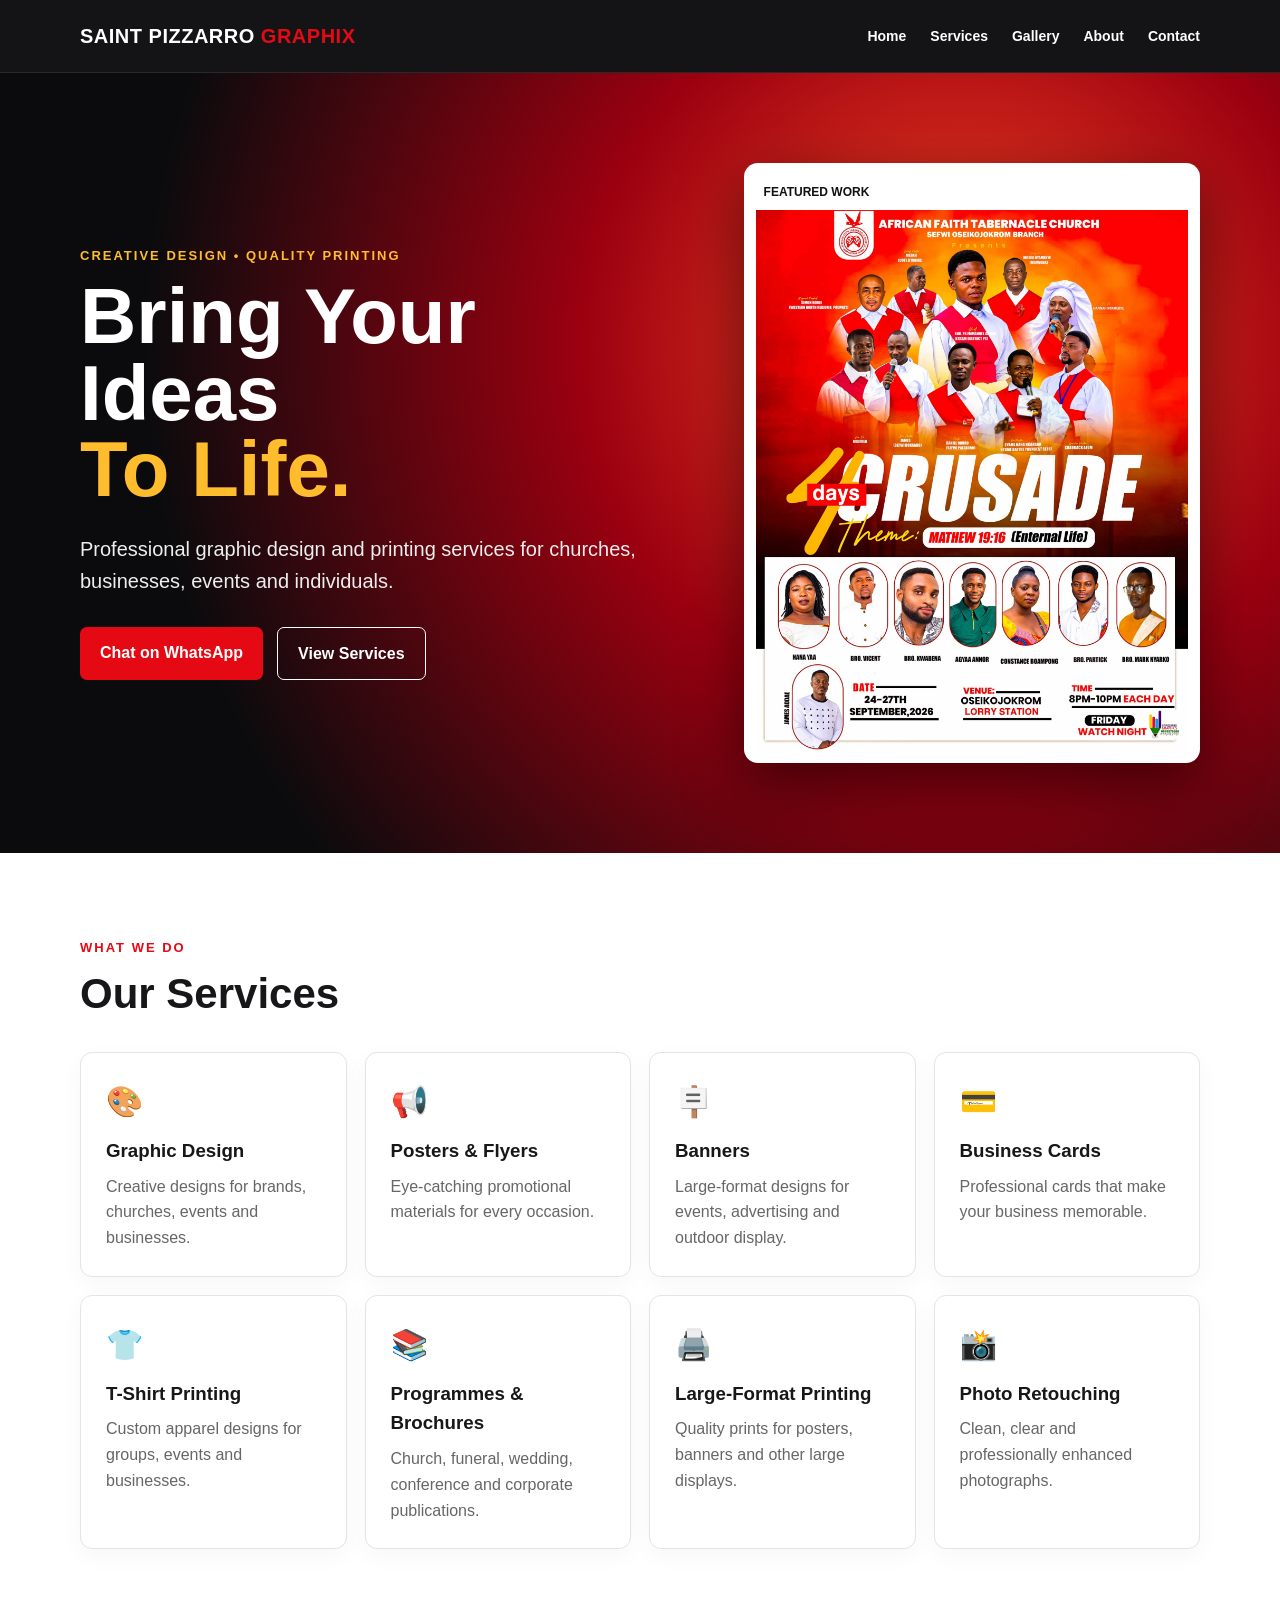
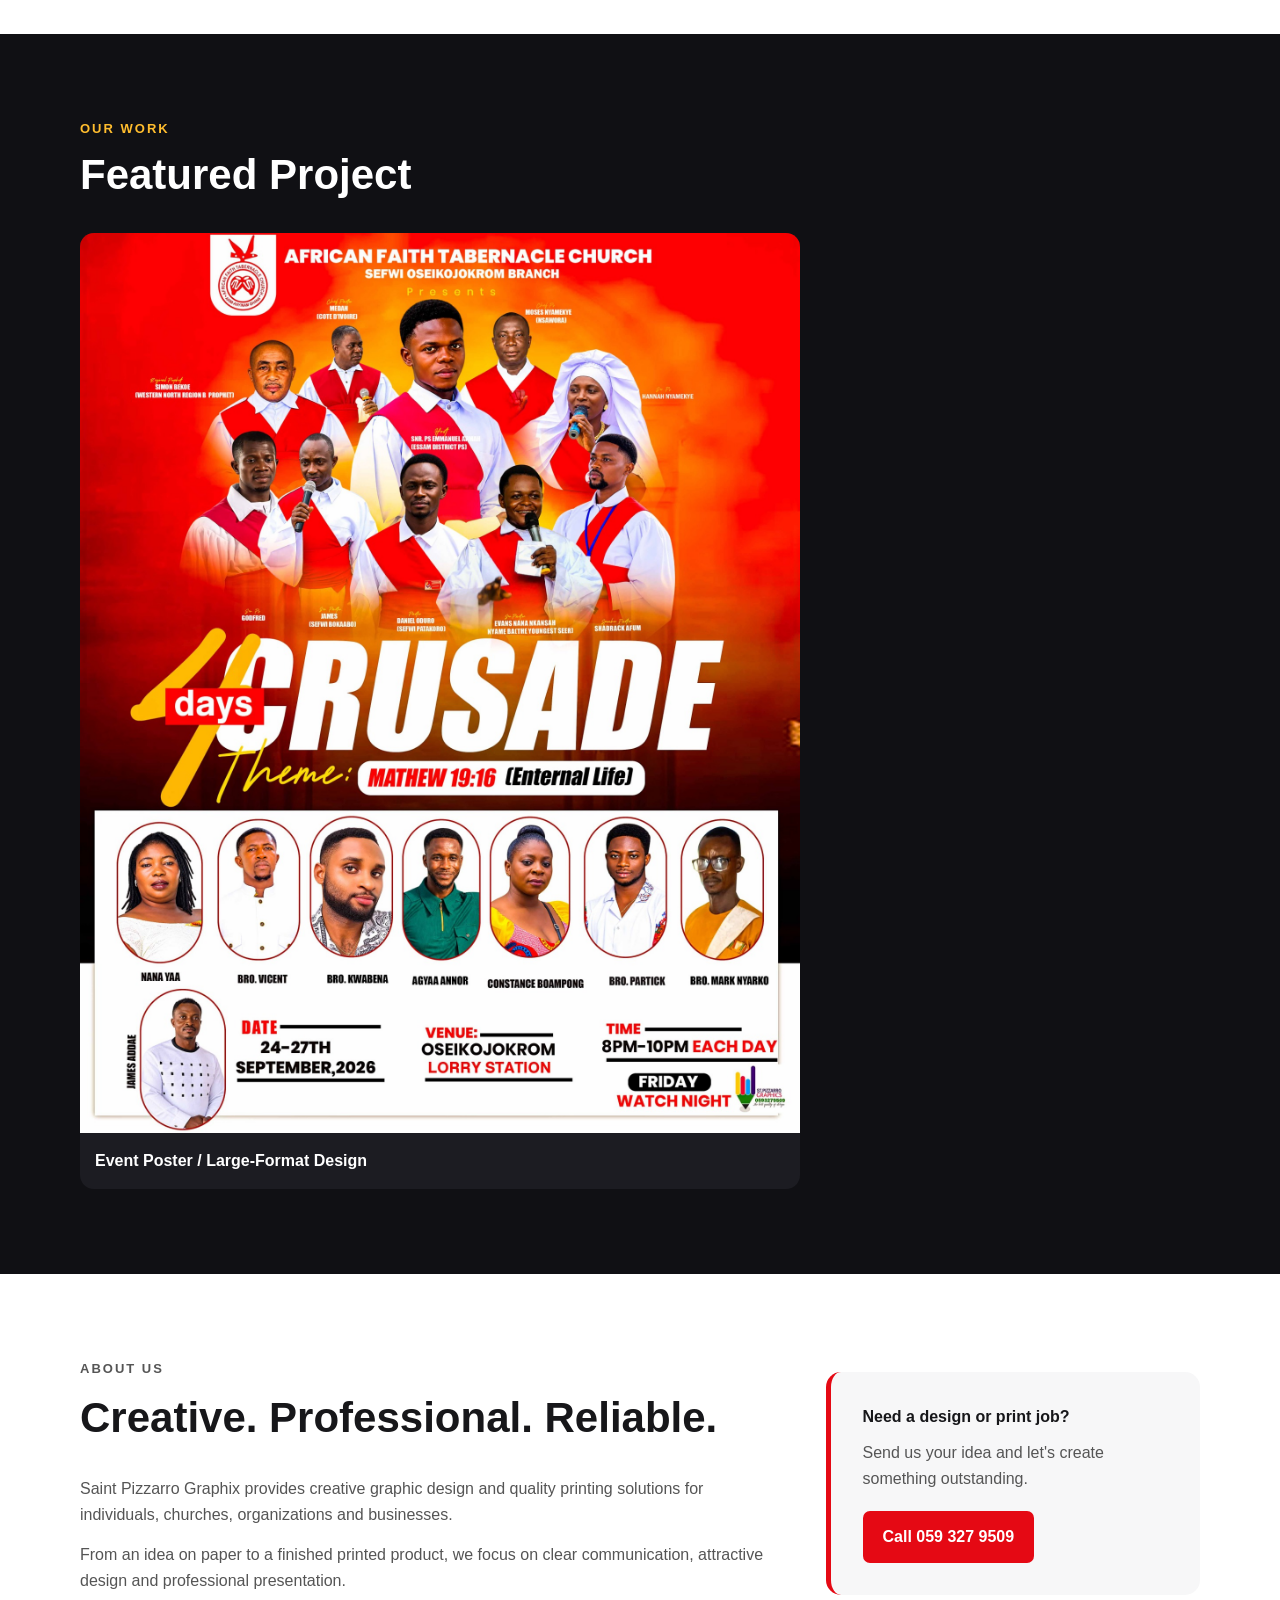
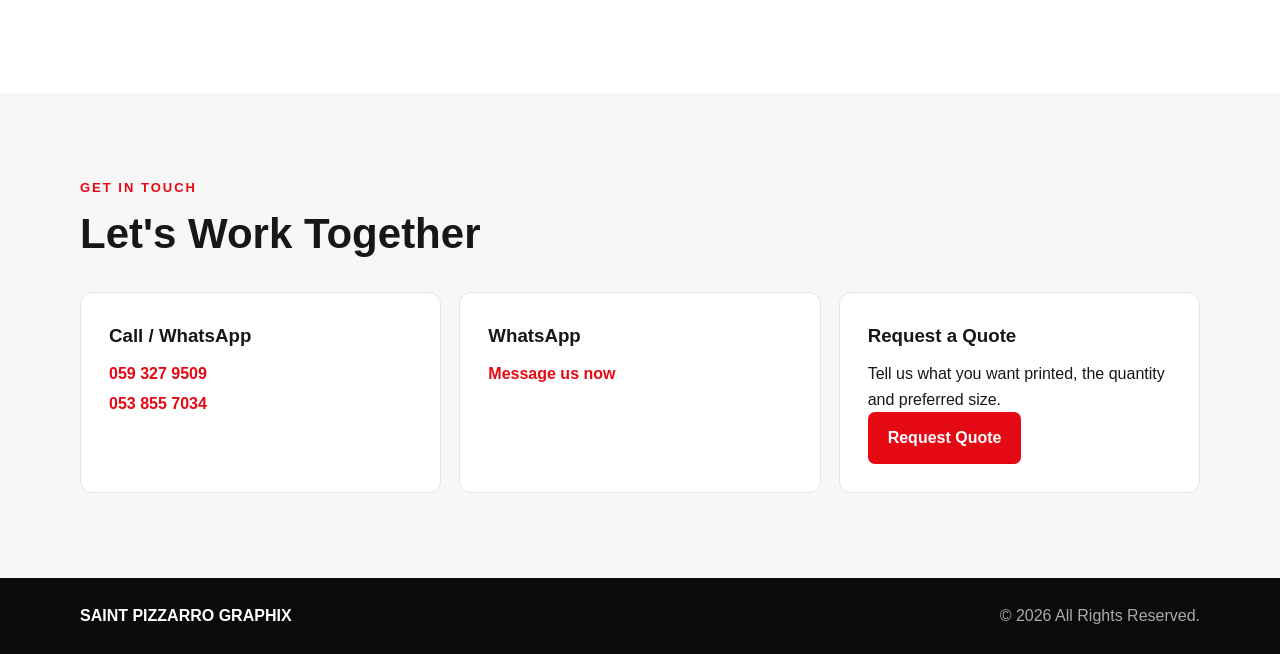
<file: index.html>
<!DOCTYPE html>
<html lang="en">
<head>
  <meta charset="UTF-8">
  <meta name="viewport" content="width=device-width, initial-scale=1.0">
  <title>Saint Pizzarro Graphix | Printing & Graphic Design</title>
  <meta name="description" content="Saint Pizzarro Graphix — professional graphic design, printing, banners, flyers, business cards, programmes and more.">
  <link rel="stylesheet" href="style.css">
</head>
<body>
  <header class="header">
    <div class="container nav">
      <div class="brand">SAINT PIZZARRO <span>GRAPHIX</span></div>
      <nav>
        <a href="#home">Home</a>
        <a href="#services">Services</a>
        <a href="#gallery">Gallery</a>
        <a href="#about">About</a>
        <a href="#contact">Contact</a>
      </nav>
    </div>
  </header>

  <main>
    <section id="home" class="hero">
      <div class="container hero-content">
        <div>
          <p class="eyebrow">CREATIVE DESIGN • QUALITY PRINTING</p>
          <h1>Bring Your Ideas<br><span>To Life.</span></h1>
          <p class="lead">Professional graphic design and printing services for churches, businesses, events and individuals.</p>
          <div class="buttons">
            <a class="btn primary" href="https://wa.me/233593279509" target="_blank">Chat on WhatsApp</a>
            <a class="btn secondary" href="#services">View Services</a>
          </div>
        </div>
        <div class="hero-card">
          <div class="card-top">FEATURED WORK</div>
          <img src="images/sample-poster.jpg" alt="Sample poster design by Saint Pizzarro Graphix">
        </div>
      </div>
    </section>

    <section id="services" class="section">
      <div class="container">
        <p class="eyebrow">WHAT WE DO</p>
        <h2>Our Services</h2>
        <div class="grid">
          <article class="service"><div class="icon">🎨</div><h3>Graphic Design</h3><p>Creative designs for brands, churches, events and businesses.</p></article>
          <article class="service"><div class="icon">📢</div><h3>Posters & Flyers</h3><p>Eye-catching promotional materials for every occasion.</p></article>
          <article class="service"><div class="icon">🪧</div><h3>Banners</h3><p>Large-format designs for events, advertising and outdoor display.</p></article>
          <article class="service"><div class="icon">💳</div><h3>Business Cards</h3><p>Professional cards that make your business memorable.</p></article>
          <article class="service"><div class="icon">👕</div><h3>T-Shirt Printing</h3><p>Custom apparel designs for groups, events and businesses.</p></article>
          <article class="service"><div class="icon">📚</div><h3>Programmes & Brochures</h3><p>Church, funeral, wedding, conference and corporate publications.</p></article>
          <article class="service"><div class="icon">🖨️</div><h3>Large-Format Printing</h3><p>Quality prints for posters, banners and other large displays.</p></article>
          <article class="service"><div class="icon">📸</div><h3>Photo Retouching</h3><p>Clean, clear and professionally enhanced photographs.</p></article>
        </div>
      </div>
    </section>

    <section id="gallery" class="section dark">
      <div class="container">
        <p class="eyebrow">OUR WORK</p>
        <h2>Featured Project</h2>
        <div class="gallery">
          <figure>
            <img src="images/sample-poster.jpg" alt="African Faith Tabernacle Church Crusade poster">
            <figcaption>Event Poster / Large-Format Design</figcaption>
          </figure>
        </div>
      </div>
    </section>

    <section id="about" class="section">
      <div class="container about">
        <div>
          <p class="eyebrow">ABOUT US</p>
          <h2>Creative. Professional. Reliable.</h2>
          <p>Saint Pizzarro Graphix provides creative graphic design and quality printing solutions for individuals, churches, organizations and businesses.</p>
          <p>From an idea on paper to a finished printed product, we focus on clear communication, attractive design and professional presentation.</p>
        </div>
        <div class="quote-box">
          <strong>Need a design or print job?</strong>
          <p>Send us your idea and let's create something outstanding.</p>
          <a class="btn primary" href="tel:+233593279509">Call 059 327 9509</a>
        </div>
      </div>
    </section>

    <section id="contact" class="section contact">
      <div class="container">
        <p class="eyebrow">GET IN TOUCH</p>
        <h2>Let's Work Together</h2>
        <div class="contact-grid">
          <div class="contact-card">
            <h3>Call / WhatsApp</h3>
            <a href="tel:+233593279509">059 327 9509</a>
            <a href="tel:+233538557034">053 855 7034</a>
          </div>
          <div class="contact-card">
            <h3>WhatsApp</h3>
            <a href="https://wa.me/233593279509" target="_blank">Message us now</a>
          </div>
          <div class="contact-card">
            <h3>Request a Quote</h3>
            <p>Tell us what you want printed, the quantity and preferred size.</p>
            <a class="btn primary" href="https://wa.me/233593279509?text=Hello%20Saint%20Pizzarro%20Graphix%2C%20I%20would%20like%20a%20quotation." target="_blank">Request Quote</a>
          </div>
        </div>
      </div>
    </section>
  </main>

  <footer>
    <div class="container footer-inner">
      <strong>SAINT PIZZARRO GRAPHIX</strong>
      <span>© 2026 All Rights Reserved.</span>
    </div>
  </footer>
</body>
</html>
</file>
<file: style.css>
*{box-sizing:border-box;margin:0;padding:0}
:root{--red:#e50914;--dark:#0b0b0d;--gold:#ffbd2e;--light:#f7f7f8}
html{scroll-behavior:smooth}
body{font-family:Arial,Helvetica,sans-serif;color:#17171a;background:#fff;line-height:1.6}
.container{width:min(1120px,92%);margin:auto}
.header{position:sticky;top:0;z-index:20;background:rgba(11,11,13,.96);color:white;border-bottom:1px solid #29292d}
.nav{min-height:72px;display:flex;align-items:center;justify-content:space-between;gap:25px}
.brand{font-size:20px;font-weight:900;letter-spacing:.5px}.brand span{color:var(--red)}
nav{display:flex;gap:24px;flex-wrap:wrap}nav a{color:#fff;text-decoration:none;font-weight:700;font-size:14px}nav a:hover{color:var(--gold)}
.hero{background:radial-gradient(circle at 75% 35%,#ff4a24 0,#9b0010 35%,#0b0b0d 75%);color:white;padding:90px 0}
.hero-content{display:grid;grid-template-columns:1fr .75fr;gap:55px;align-items:center}
.eyebrow{color:var(--red);font-weight:900;letter-spacing:2px;font-size:13px;margin-bottom:12px}.hero .eyebrow{color:var(--gold)}
h1{font-size:clamp(45px,7vw,78px);line-height:.98;margin-bottom:25px}h1 span{color:var(--gold)}
.lead{font-size:20px;max-width:650px;color:#eee}.buttons{display:flex;gap:14px;margin-top:30px;flex-wrap:wrap}
.btn{display:inline-block;padding:13px 20px;border-radius:7px;text-decoration:none;font-weight:800}.primary{background:var(--red);color:#fff}.secondary{border:1px solid #fff;color:#fff}.btn:hover{transform:translateY(-1px)}
.hero-card{background:#fff;padding:12px;border-radius:14px;box-shadow:0 20px 60px #0008}.hero-card img{width:100%;display:block;max-height:600px;object-fit:cover}.card-top{color:#111;font-size:12px;font-weight:900;padding:8px}
.section{padding:85px 0}.section h2{font-size:42px;line-height:1.1;margin-bottom:35px}.grid{display:grid;grid-template-columns:repeat(4,1fr);gap:18px}
.service{padding:25px;background:#fff;border:1px solid #e4e4e7;border-radius:12px;box-shadow:0 7px 25px #00000009}.icon{font-size:30px;margin-bottom:10px}.service h3{margin-bottom:8px}.service p{color:#666}
.dark{background:#101014;color:#fff}.dark .eyebrow{color:var(--gold)}.gallery{max-width:720px}.gallery figure{margin:0;background:#1c1c22;border-radius:14px;overflow:hidden}.gallery img{width:100%;display:block}.gallery figcaption{padding:15px;font-weight:700}
.about{display:grid;grid-template-columns:1.3fr .7fr;gap:50px;align-items:center}.about p{margin-bottom:15px;color:#555}.quote-box{background:var(--light);padding:32px;border-radius:15px;border-left:5px solid var(--red)}.quote-box p{margin:10px 0 20px}
.contact{background:#f7f7f8}.contact-grid{display:grid;grid-template-columns:repeat(3,1fr);gap:18px}.contact-card{background:white;padding:28px;border-radius:12px;border:1px solid #e5e5e7}.contact-card h3{margin-bottom:10px}.contact-card a:not(.btn){display:block;color:var(--red);font-weight:800;text-decoration:none;margin:4px 0}
footer{background:#0b0b0d;color:#aaa;padding:25px 0}.footer-inner{display:flex;justify-content:space-between;gap:20px}.footer-inner strong{color:#fff}
@media(max-width:850px){nav{display:none}.hero-content,.about{grid-template-columns:1fr}.grid{grid-template-columns:repeat(2,1fr)}.contact-grid{grid-template-columns:1fr}.hero{padding:60px 0}}
@media(max-width:520px){.grid{grid-template-columns:1fr}.section{padding:60px 0}h1{font-size:48px}.footer-inner{flex-direction:column}}
</file>
